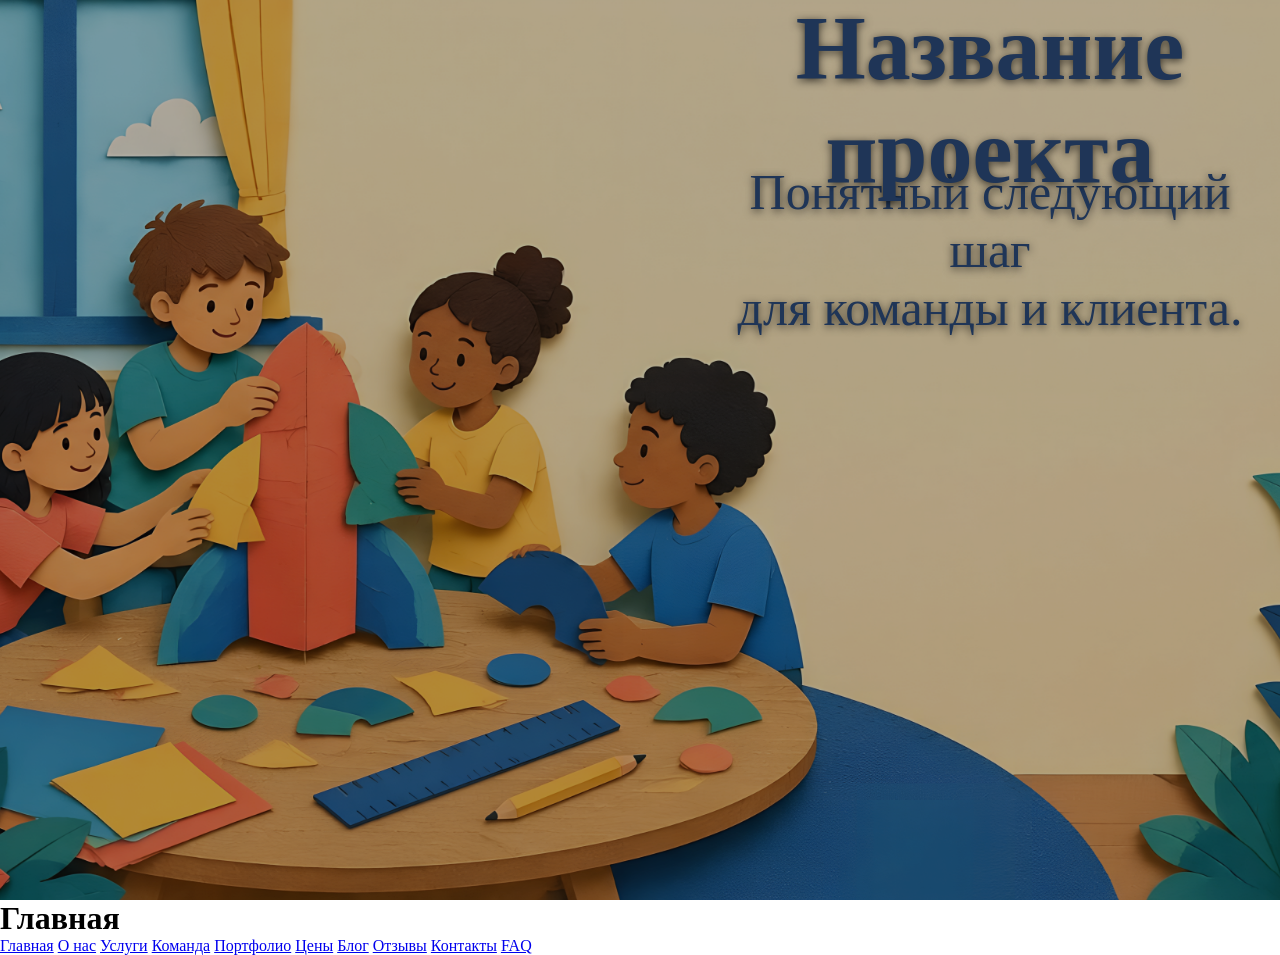
<file: index.html>
<!DOCTYPE html>
<html lang="ru">
<head>
  <meta charset="UTF-8">
  <meta name="viewport" content="width=device-width, initial-scale=1.0">
  <title>Главная</title>
  <link rel="stylesheet" href="./style.css">
</head>
<body>


  <div class="slaid__1">
  <img src="./01M7F3QNFW8REPCT6RG5Z60G9C.png" alt="" class="img"> 
  <div class="slaid__1__content">
    <h1 class="slaid__1__h1">Название проекта</h1>
    <p class="slaid__1__p">Понятный следующий <br> шаг <br> для команды и клиента.</p>
  </div>
    </div>



    

















  <h1>Главная</h1>

  <footer class="slaid1">
  <nav>
    <a href="index.html">Главная</a>
    <a href="page2.html">О нас</a>
    <a href="page3.html">Услуги</a>
    <a href="page4.html">Команда</a>
    <a href="page5.html">Портфолио</a>
    <a href="page6.html">Цены</a>
    <a href="page7.html">Блог</a>
    <a href="page8.html">Отзывы</a>
    <a href="page9.html">Контакты</a>
    <a href="page10.html">FAQ</a>
  </nav>
  </footer>

</body>
</html>
</file>
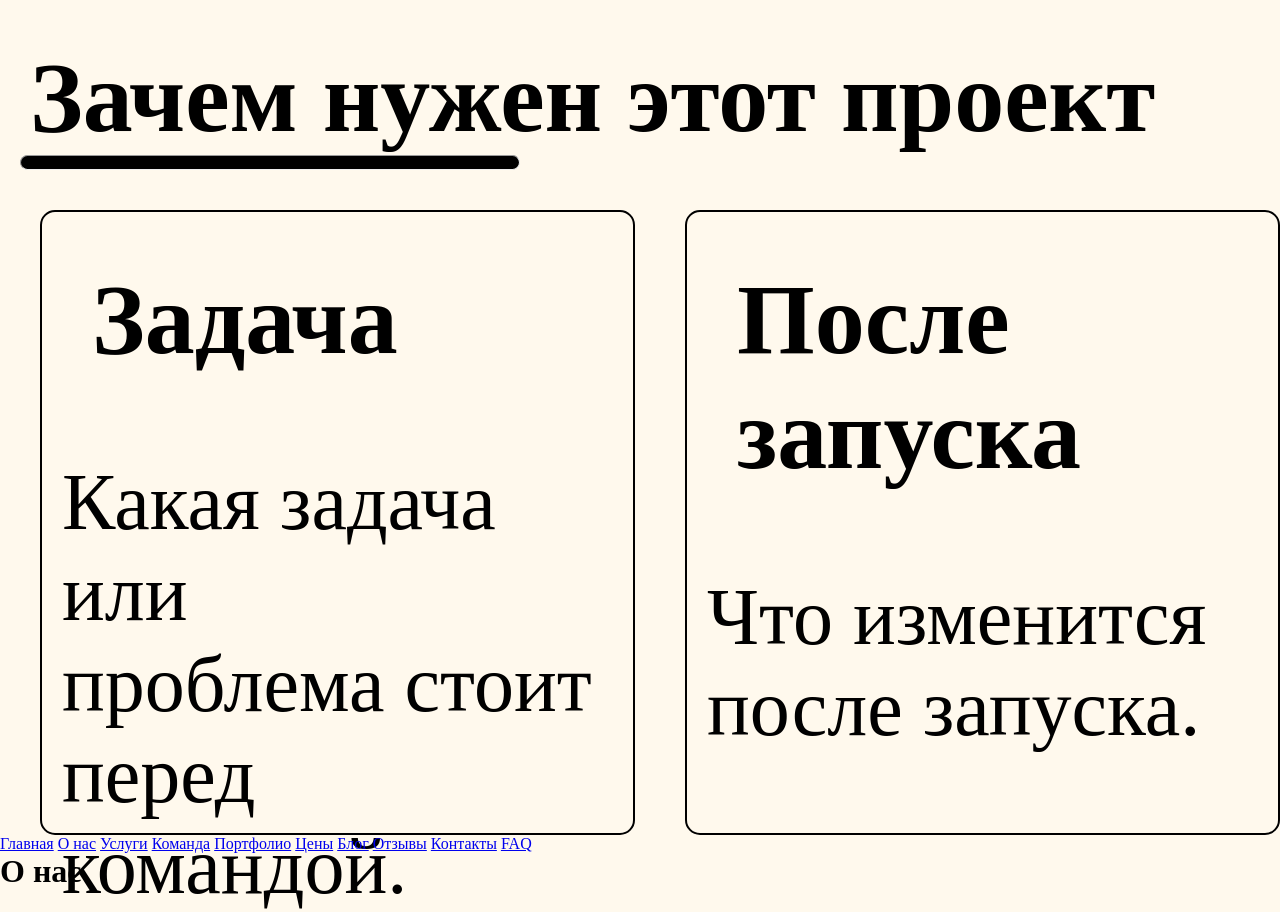
<file: page2.html>
<!DOCTYPE html>
<html lang="ru">
<head>
  <meta charset="UTF-8">
  <meta name="viewport" content="width=device-width, initial-scale=1.0">
  <title>О нас</title>
  <link rel="stylesheet" href="./style.css">
</head>
<body class="body2">



  <h1 class="name__slaid2">Зачем нужен этот проект</h1>
  <hr class="slaid1__hr">

  <div class="slaid2">
    <div class="block1">
      <h1 class="block1__heading">Задача</h1>
      <p class="block__paragraf">Какая задача или <br> проблема стоит перед <br> командой.</p>
    </div>
    <div class="block2">
      <h1 class="block2__heading2">После запуска</h1>
      <p class="block2__paragraf2">Что изменится после запуска.</p>
    </div>
  </div>


























  
  <footer class="slaid2">
  <nav>
    <a href="index.html">Главная</a>
    <a href="page2.html">О нас</a>
    <a href="page3.html">Услуги</a>
    <a href="page4.html">Команда</a>
    <a href="page5.html">Портфолио</a>
    <a href="page6.html">Цены</a>
    <a href="page7.html">Блог</a>
    <a href="page8.html">Отзывы</a>
    <a href="page9.html">Контакты</a>
    <a href="page10.html">FAQ</a>
  </nav>
  </footer>
  <h1>О нас</h1>
  
</body>
</html>
</file>
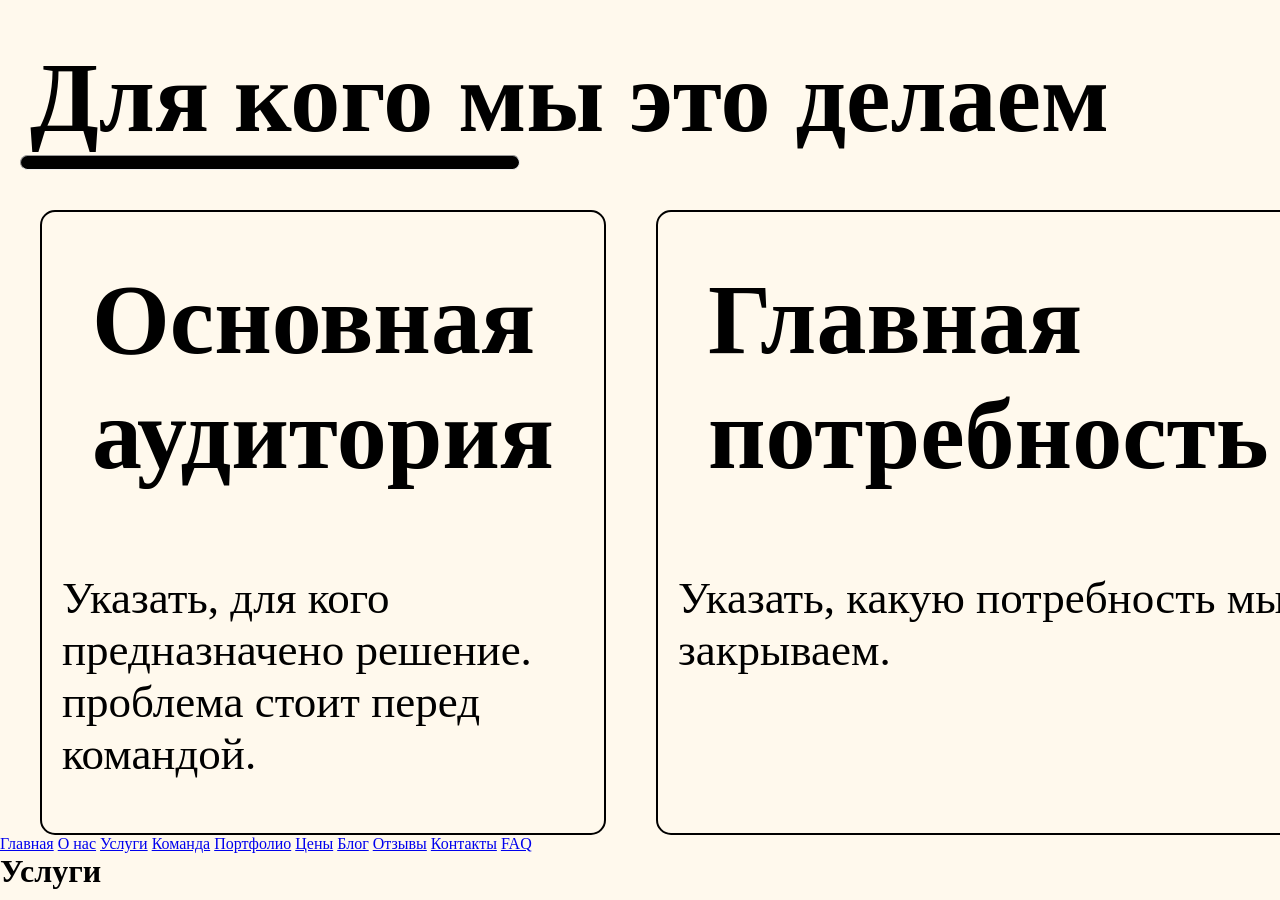
<file: page3.html>
<!DOCTYPE html>
<html lang="ru">
<head>
  <meta charset="UTF-8">
  <meta name="viewport" content="width=device-width, initial-scale=1.0">
  <title>Услуги</title>
  <link rel="stylesheet" href="./style.css">
</head>
<body class="body3">





    <h1 class="name__slaid3">Для кого мы это делаем</h1>
  <hr class="slaid3__hr">

  <div class="slaid3">
    <div class="block1__slaid3">
      <h1 class="block__heading__slaid3">Основная аудитория</h1>
      <p class="block__paragraf__slaid3">Указать, для кого <br> предназначено решение. <br> проблема стоит перед <br> командой.</p>
    </div>
    <div class="block2__slaid3">
      <h1 class="block2__heading2__slaid3">Главная потребность</h1>
      <p class="block2__paragraf2__slaid3">Указать, какую потребность мы <br> закрываем.</p>
    </div>
  </div>






















  
  <footer class="slaid3">
  <nav>
    <a href="index.html">Главная</a>
    <a href="page2.html">О нас</a>
    <a href="page3.html">Услуги</a>
    <a href="page4.html">Команда</a>
    <a href="page5.html">Портфолио</a>
    <a href="page6.html">Цены</a>
    <a href="page7.html">Блог</a>
    <a href="page8.html">Отзывы</a>
    <a href="page9.html">Контакты</a>
    <a href="page10.html">FAQ</a>
  </nav>
  </footer>
  <h1>Услуги</h1>

  
</body>
</html>
</file>
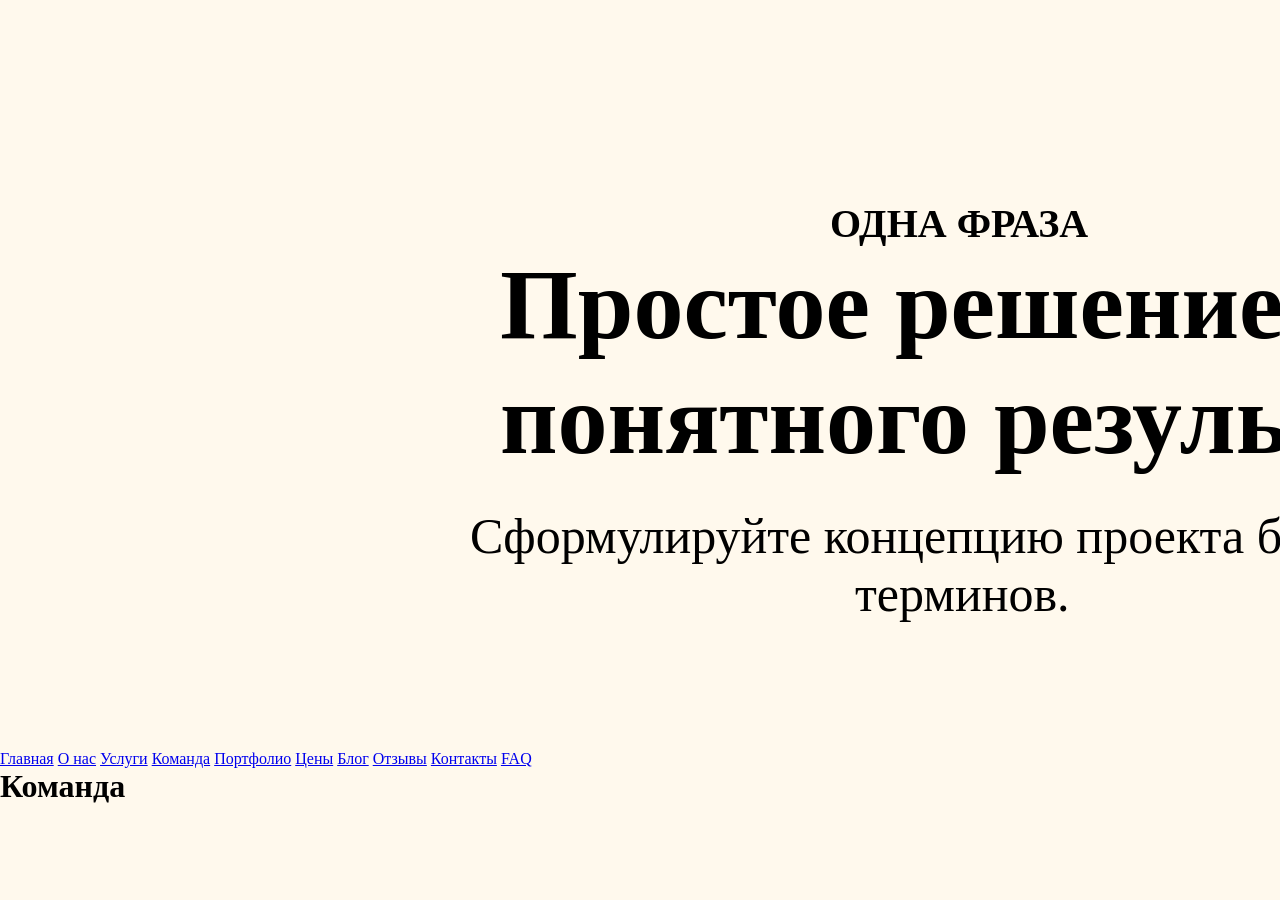
<file: page4.html>
<!DOCTYPE html>
<html lang="ru">
<head>
  <meta charset="UTF-8">
  <meta name="viewport" content="width=device-width, initial-scale=1.0">
  <title>Команда</title>
  <link rel="stylesheet" href="./style.css">
</head>
<body class="body4">


<div class="slid4">
  <h4 class="slid4__h4">ОДНА ФРАЗА</h4>
  <h1 class="slid4__h1">Простое решение для    понятного результата</h1>
  <p class="slid4__p">Сформулируйте концепцию проекта без сложных </p>
  <p class="slid4__p2">терминов.</p>
</div>

































  
   <footer class="slaid4">
  <nav>
    <a href="index.html">Главная</a>
    <a href="page2.html">О нас</a>
    <a href="page3.html">Услуги</a>
    <a href="page4.html">Команда</a>
    <a href="page5.html">Портфолио</a>
    <a href="page6.html">Цены</a>
    <a href="page7.html">Блог</a>
    <a href="page8.html">Отзывы</a>
    <a href="page9.html">Контакты</a>
    <a href="page10.html">FAQ</a>
  </nav>
  </footer>
  <h1>Команда</h1>
  
</body>
</html>
</file>
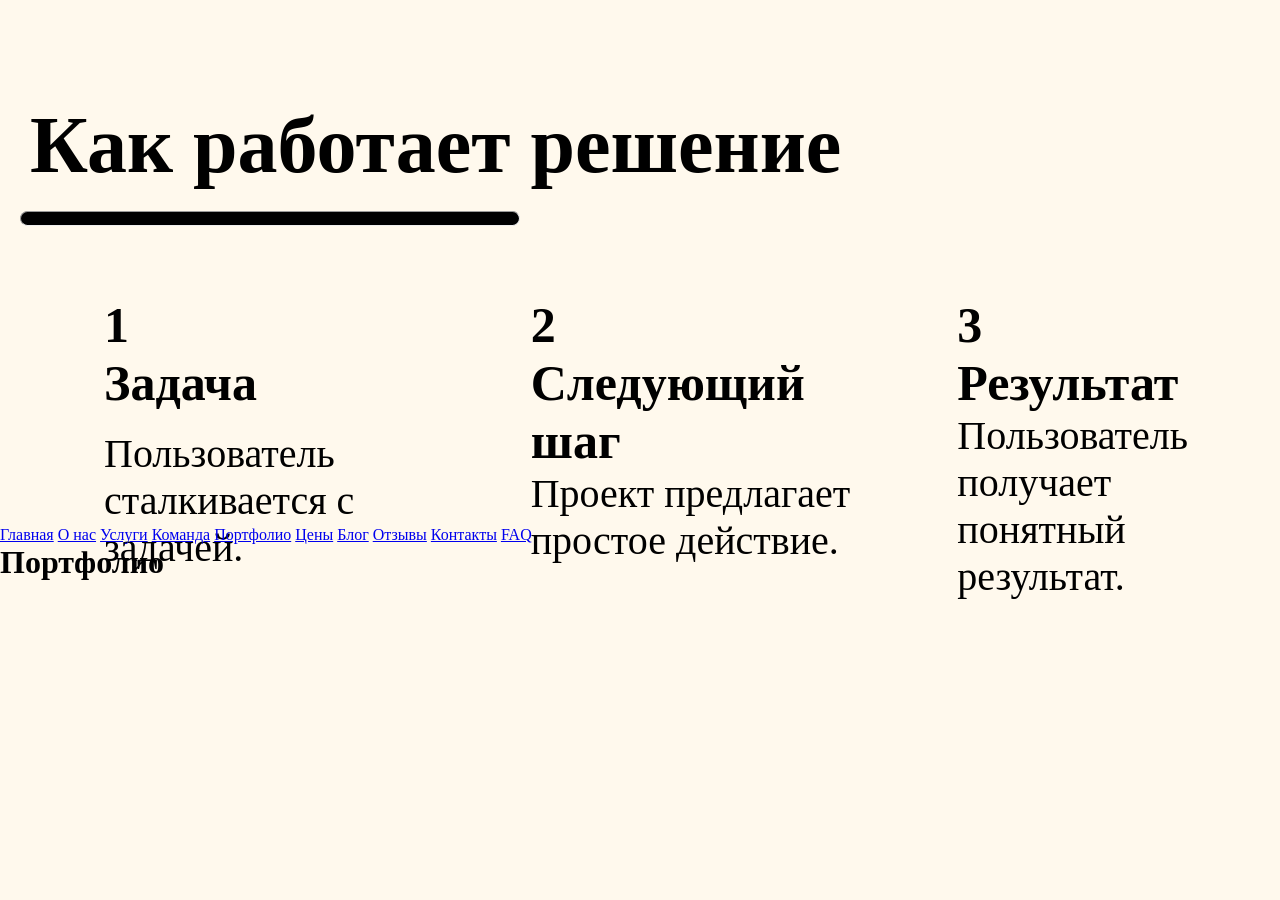
<file: page5.html>
<!DOCTYPE html>
<html lang="ru">
<head>
  <meta charset="UTF-8">
  <meta name="viewport" content="width=device-width, initial-scale=1.0">
  <title>Портфолио</title>
  <link rel="stylesheet" href="./style.css">
</head>
<body class="body5">


<h1 class="name__slaid5">Как работает решение </h1>
  <hr class="slaid5__hr">


  <div class="container__slaid5">

  <div class="block1__slaid5">
    <h1 class="heading1__slaid5">1</h1>
    
    <h1 class="heading1__slaid5">Задача</h1>
    <br>
    <p class="paragraf1__slaid5">Пользователь сталкивается с задачей.</p>
  </div>

  <div class="block2__slaid5">
    <h1 class="heading2__slaid5">2</h1>
    <h1 class="heading2__slaid5">Следующий шаг</h1>
    <p class="paragraf2__slaid5">Проект предлагает простое действие.</p>
  </div>

  <div class="block3__slaid5">
    <h1 class="heading3__slaid5">3</h1>
    <h1 class="heading3__slaid5">Результат</h1>
    <p class="paragraf3__slaid5">Пользователь получает понятный результат.</p>
  </div>

  </div>


















  
   <footer class="slaid5">
  <nav>
    <a href="index.html">Главная</a>
    <a href="page2.html">О нас</a>
    <a href="page3.html">Услуги</a>
    <a href="page4.html">Команда</a>
    <a href="page5.html">Портфолио</a>
    <a href="page6.html">Цены</a>
    <a href="page7.html">Блог</a>
    <a href="page8.html">Отзывы</a>
    <a href="page9.html">Контакты</a>
    <a href="page10.html">FAQ</a>
  </nav>
  </footer>
  <h1>Портфолио</h1>
  
</body>
</html>
</file>
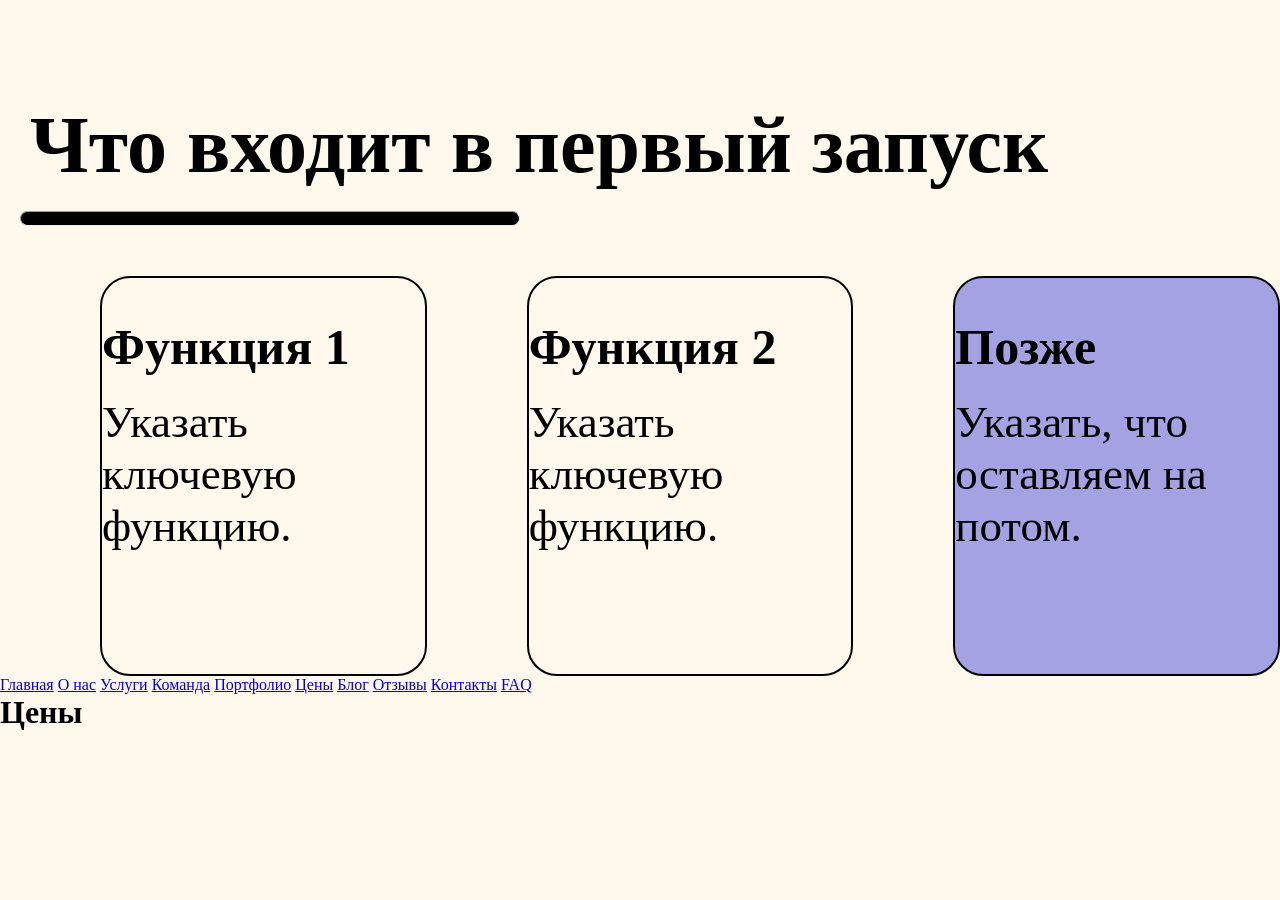
<file: page6.html>
<!DOCTYPE html>
<html lang="ru">
<head>
  <meta charset="UTF-8">
  <meta name="viewport" content="width=device-width, initial-scale=1.0">
  <title>Цены</title>
  <link rel="stylesheet" href="./style.css">
</head>
<body class="body6">


  <h1 class="name__slaid6">Что входит в первый запуск</h1>
  <hr class="slaid6__hr">

  <div class="container__slaid6">
  <div class="block1__slaid6">
    <h1 class="heading1__slaid6">Функция 1</h1>
    <p class="paragraf1__slaid6">Указать ключевую функцию.</p>
  </div>

  <div class="block2__slaid6">
    <h1 class="heading2__slaid6">Функция 2</h1>
    <p class="paragraf2__slaid6">Указать ключевую функцию.</p>
  </div>

  <div class="block3__slaid6">
    <h1 class="heading3__slaid6">Позже</h1>
    <p class="paragraf3__slaid6">Указать, что оставляем на потом.</p>
  </div>
  </div>


















  
  <footer class="slaid6">
  <nav>
    <a href="index.html">Главная</a>
    <a href="page2.html">О нас</a>
    <a href="page3.html">Услуги</a>
    <a href="page4.html">Команда</a>
    <a href="page5.html">Портфолио</a>
    <a href="page6.html">Цены</a>
    <a href="page7.html">Блог</a>
    <a href="page8.html">Отзывы</a>
    <a href="page9.html">Контакты</a>
    <a href="page10.html">FAQ</a>
  </nav>
  </footer>
  <h1>Цены</h1>
  
</body>
</html>
</file>
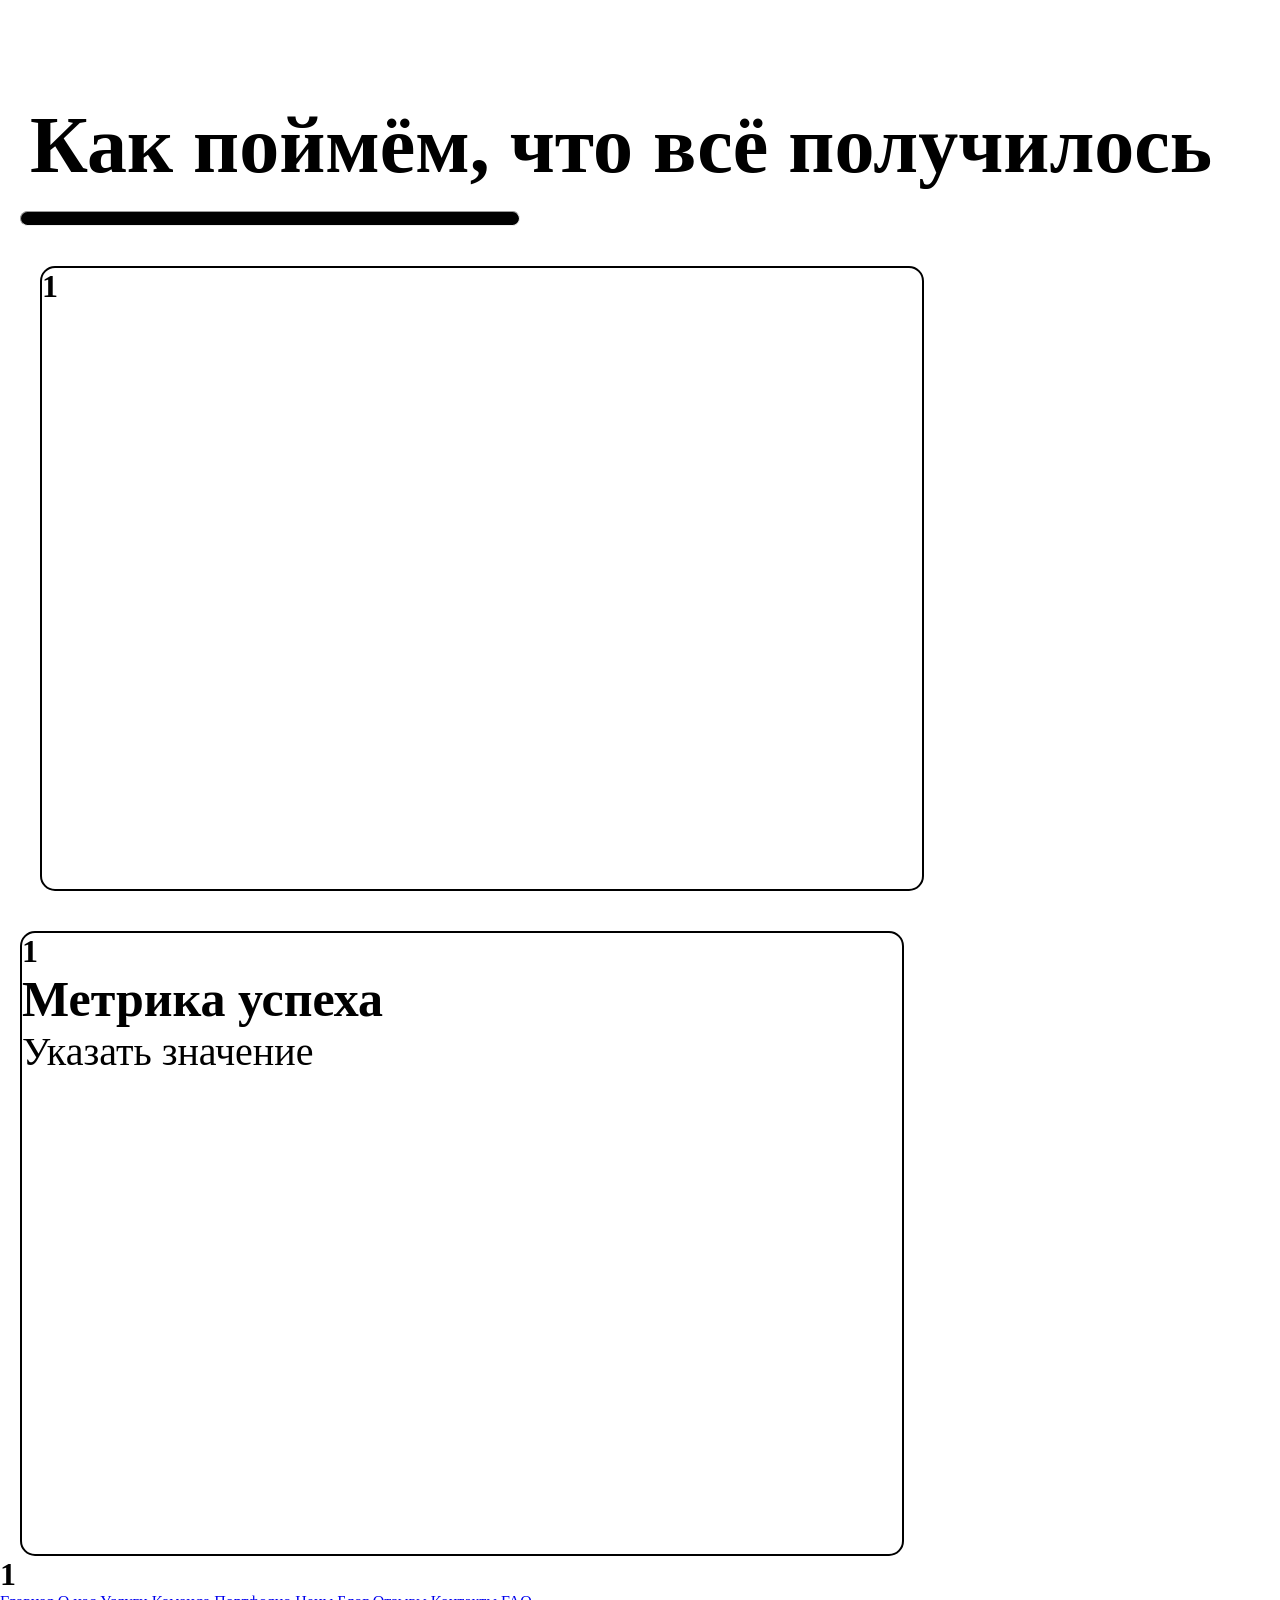
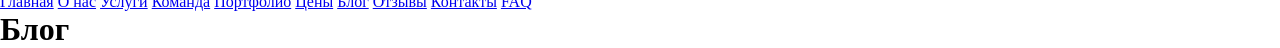
<file: page7.html>
<!DOCTYPE html>
<html lang="ru">
<head>
  <meta charset="UTF-8">
  <meta name="viewport" content="width=device-width, initial-scale=1.0">
  <title>Блог</title>
  <link rel="stylesheet" href="./style.css">
</head>
<body class="body__7">


<h1 class="name__slaid7">Как поймём, что всё получилось</h1>
  <hr class="slaid7__hr">


  <div class="block1">
    <div class="one">
      <h1>1</h1>
    </div>
    <h1 class="heading1__slaid5"></h1>
    <p class="paragraf1__slaid5"></p>
  </div>



<div class="block2">
    <div class="two">
      <h1>1</h1>
    </div>
    <h1 class="heading2__slaid5">Метрика успеха</h1>
    <p class="paragraf2__slaid5">Указать значение</p>
  </div>
  
  <div class="block">
    <div class="tree">
      <h1>1</h1>
    </div>
    <h1 class="heading2__slaid5"></h1>
    <p class="paragraf2__slaid5"></p>
  </div>









  
    <footer class="slaid7">
  <nav>
    <a href="index.html">Главная</a>
    <a href="page2.html">О нас</a>
    <a href="page3.html">Услуги</a>
    <a href="page4.html">Команда</a>
    <a href="page5.html">Портфолио</a>
    <a href="page6.html">Цены</a>
    <a href="page7.html">Блог</a>
    <a href="page8.html">Отзывы</a>
    <a href="page9.html">Контакты</a>
    <a href="page10.html">FAQ</a>
  </nav>
  </footer>
  <h1>Блог</h1>
  
</body>
</html>
</file>
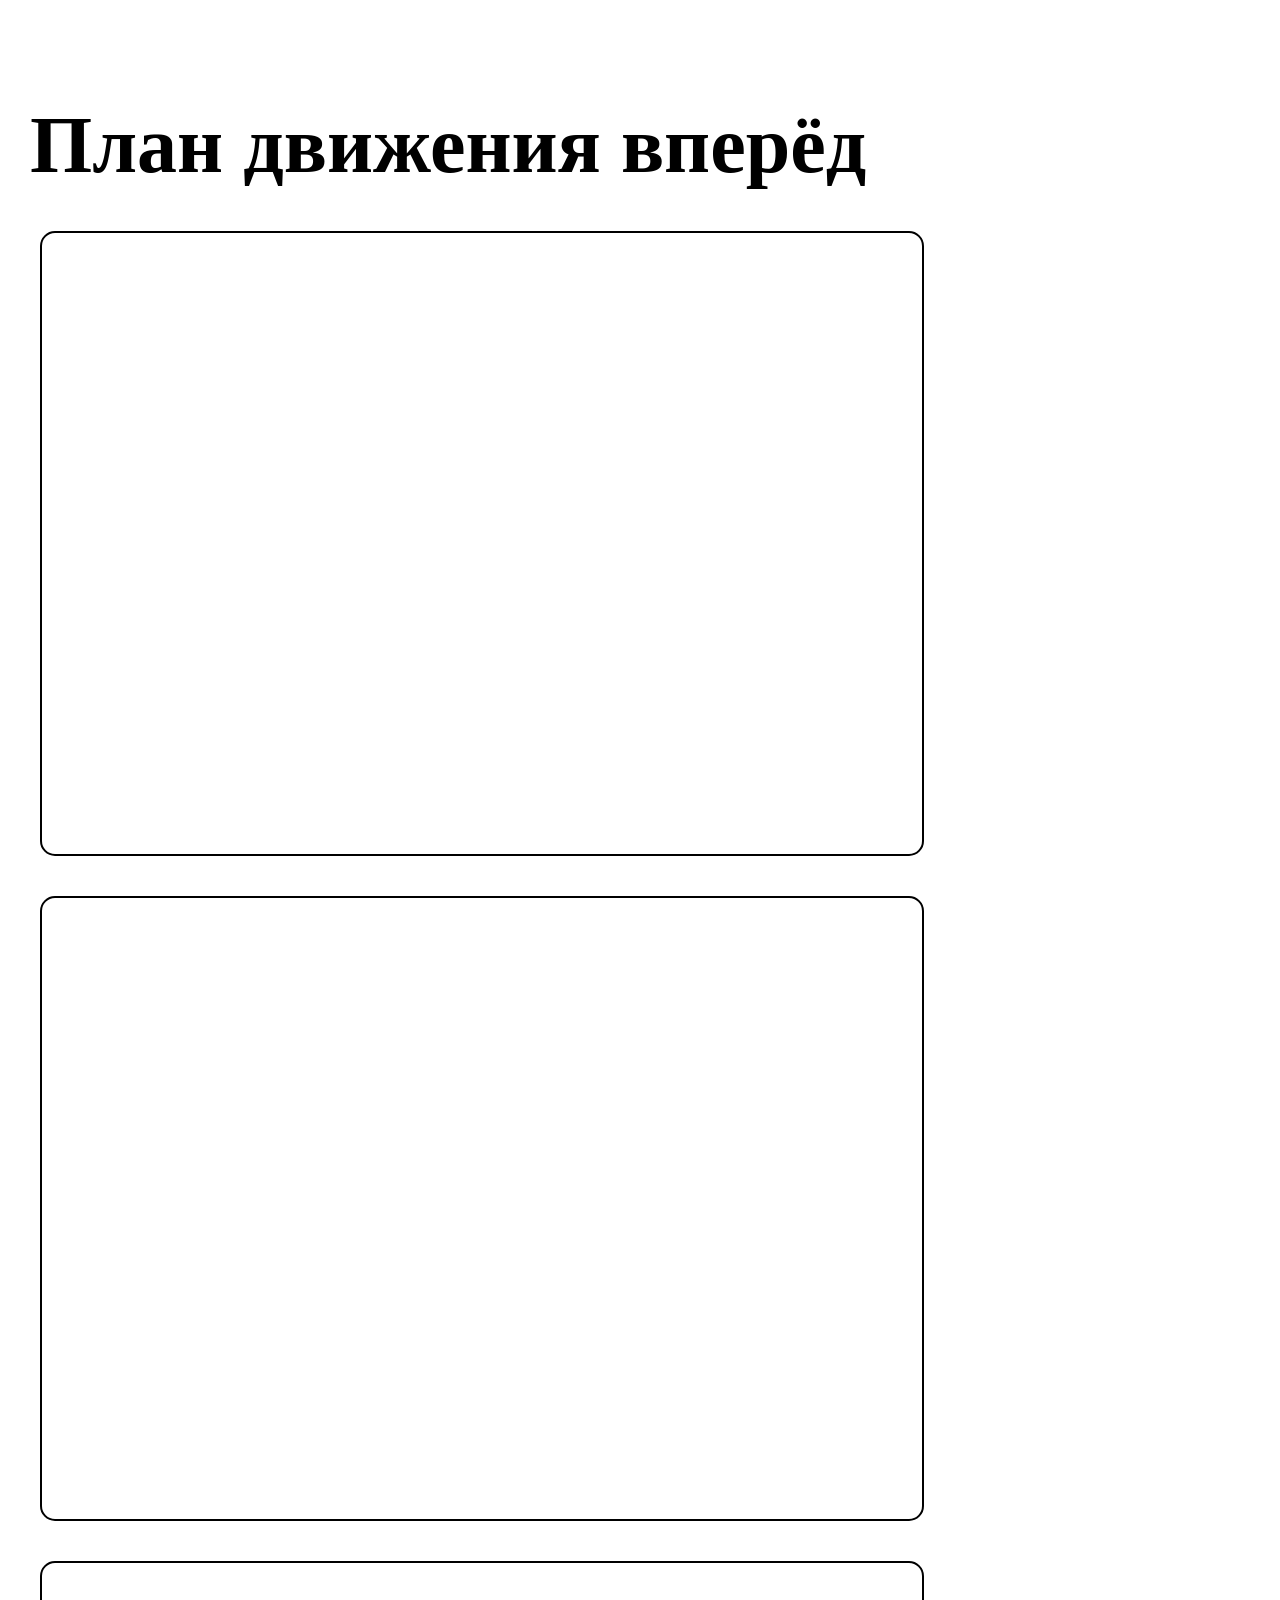
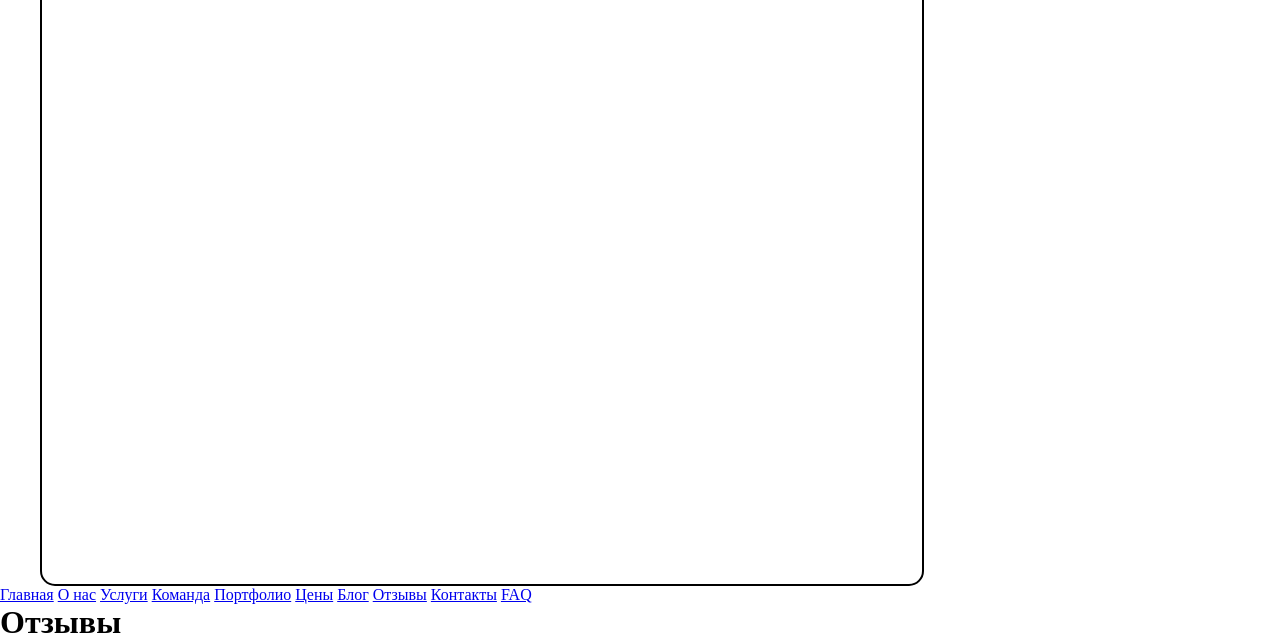
<file: page8.html>
<!DOCTYPE html>
<html lang="ru">
<head>
  <meta charset="UTF-8">
  <meta name="viewport" content="width=device-width, initial-scale=1.0">
  <title>Отзывы</title>
  <link rel="stylesheet" href="./style.css">
</head>
<body class="body8">
  
  
<h1 class="name__slaid8">План движения вперёд</h1>
  
  
  
  
  <div class="block1">
    <h1></h1>
    <h2></h2>
  </div>
  <div class="block1">
    <h1></h1>
    <h2></h2>
  </div>
  <div class="block1">
    <h1></h1>
    <h2></h2>
  </div>
  
  
  
  
  
  
  
  
  
  
  
  
  
  
  
  
  
  
  
  
  
  
  
  
  
  
  
  
  
  
  
  
    <footer class="slaid8">
  <nav>
    <a href="index.html">Главная</a>
    <a href="page2.html">О нас</a>
    <a href="page3.html">Услуги</a>
    <a href="page4.html">Команда</a>
    <a href="page5.html">Портфолио</a>
    <a href="page6.html">Цены</a>
    <a href="page7.html">Блог</a>
    <a href="page8.html">Отзывы</a>
    <a href="page9.html">Контакты</a>
    <a href="page10.html">FAQ</a>
  </nav>
  </footer>
  <h1>Отзывы</h1>
  
</body>
</html>
</file>
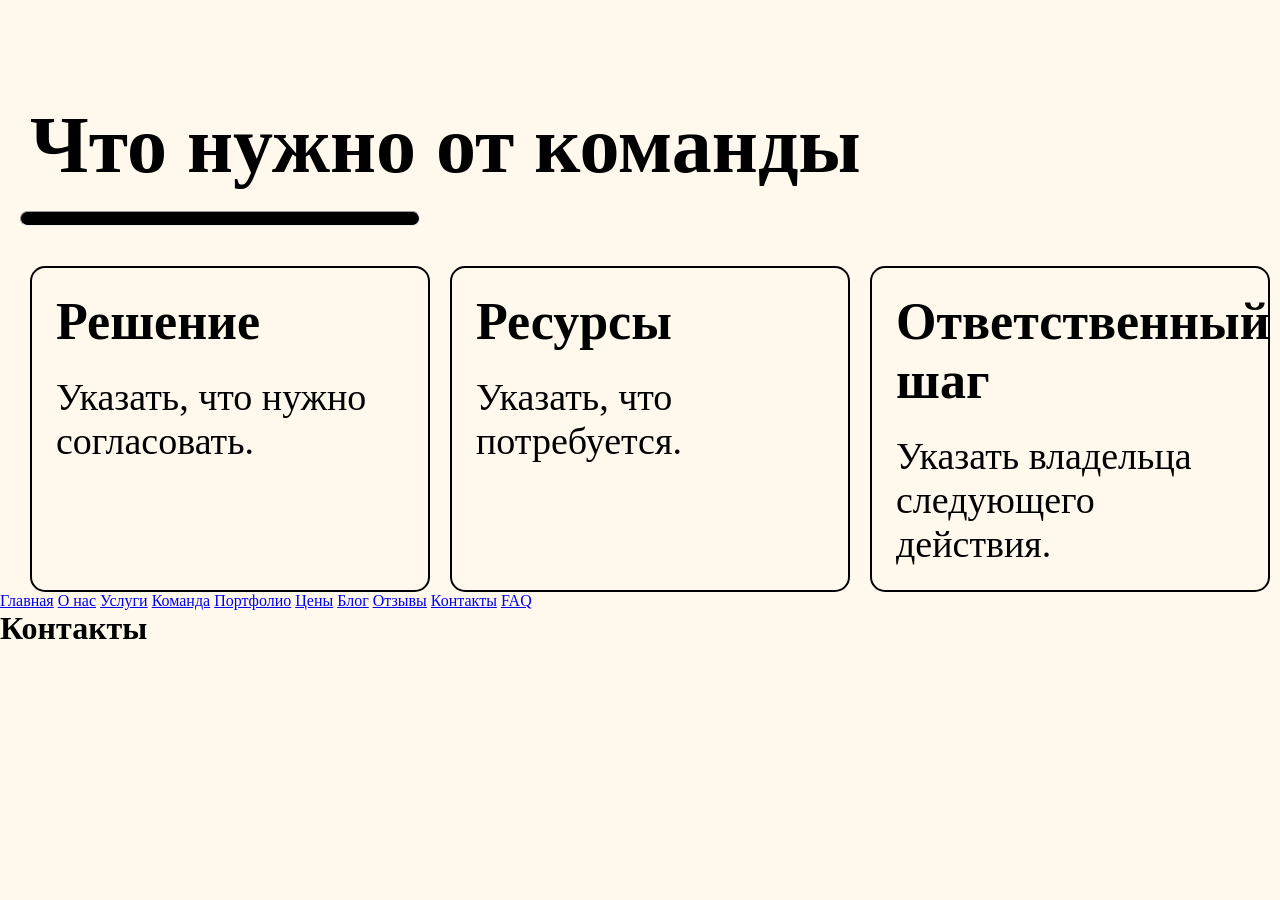
<file: page9.html>
<!DOCTYPE html>
<html lang="ru">
<head>
  <meta charset="UTF-8">
  <meta name="viewport" content="width=device-width, initial-scale=1.0">
  <title>Контакты</title>
  <link rel="stylesheet" href="./style.css">
</head>
<body class="body9">






<h1 class="name__slaid9">Что нужно от команды</h1>
  <hr class="slaid9__hr">

  <div class="container__slaid9">
    <div class="block__slaid9">
      <h1 class="block1__heading__slaid9">Решение</h1>
      <p class="block__paragraf__slaid9">Указать, что нужно согласовать.</p>
    </div>
    <div class="block2__slaid9">
      <h1 class="block2__heading2__slaid9">Ресурсы</h1>
      <p class="block2__paragraf2__slaid9">Указать, что <br> потребуется.</p>
    </div>

    <div class="block3__slaid9">
      <h1 class="block3__heading3__slaid9">Ответственный шаг</h1>
      <p class="block3__paragraf3__slaid9">Указать владельца следующего действия.</p>
    </div>
  </div>
































  
  <footer class="slaid9">
  <nav>
    <a href="index.html">Главная</a>
    <a href="page2.html">О нас</a>
    <a href="page3.html">Услуги</a>
    <a href="page4.html">Команда</a>
    <a href="page5.html">Портфолио</a>
    <a href="page6.html">Цены</a>
    <a href="page7.html">Блог</a>
    <a href="page8.html">Отзывы</a>
    <a href="page9.html">Контакты</a>
    <a href="page10.html">FAQ</a>
  </nav>
  </footer>
  <h1>Контакты</h1>
  
</body>
</html>
</file>
<file: style.css>
*{
    margin: 0;
    padding: 0;
    box-sizing: border-box;
}

body{}

.img{
    display: block;
    width: 100%;
    height: 100vh;
    object-fit: cover;
}

.slaid__1{
    position: relative;
    min-height: 100vh;
    overflow: hidden;
}

.slaid__1::after{
    content: "";
    position: absolute;
    inset: 0;
    background: rgba(0, 0, 0, 0.3);
}

.slaid__1__content{
    position: absolute;
    inset: 0;
    z-index: 1;
    display: flex;
    flex-direction: column;
    justify-content: center;
    align-items: center;
    padding: 24px;
    color: #1F3557;
    text-align: center;
    text-shadow: 0 2px 8px rgba(0, 0, 0, 0.7);
}

.slaid__1__h1{
    margin-bottom: 700px;
    margin-left: 700px;
    position: absolute;
    font-size: 90px;
}

.slaid__1__p{
    max-width: 600px;
    margin-bottom: 400px;
    margin-left: 700px;
    font-size: 50px;
}

.slaid2{
    display: flex;
    gap: 30px;
}

.body2{
    background-color: #FFF9ED;
}

.name__slaid2{
    font-size: 100px;
    margin-top: 40px;
    margin-left: 30px;
}

.slaid1__hr{
    font-size: 0px;
    width: 500px;
    height: 15px;
    margin-left: 20px;
    background-color: black;
    border-radius: 15px;
}

.block1{
    width: 884px;
    height: 625px;
    border: 2px solid black;
    border-radius: 15px;
    margin-left: 40px;
    margin-top: 40px;
}

.block1__heading{
    font-size: 100px;
    margin-top: 800px;
    margin: 50px;
}

.block__paragraf{
    font-size: 80px;
    margin-left: 20px;
    margin-top: 80px;
}

.block2{
    width: 884px;
    height: 625px;
    border: 2px solid black;
    border-radius: 15px;
    margin-left: 20px;
    margin-top: 40px;
}

.block2__heading2{
    font-size: 100px;
    margin-top: 800px;
    margin: 50px;
}

.block2__paragraf2{
    font-size: 80px;
    margin-left: 20px;
    margin-top: 80px;
}

.slaid3{
    display: flex;
    gap: 30px;
}

.body3{
    background-color: #FFF9ED;
}

.name__slaid3{
    font-size: 100px;
    margin-top: 40px;
    margin-left: 30px;
}

.slaid3__hr{
    font-size: 0px;
    width: 500px;
    height: 15px;
    margin-left: 20px;
    background-color: black;
    border-radius: 15px;
}

.block1__slaid3{
    width: 884px;
    height: 625px;
    border: 2px solid black;
    border-radius: 15px;
    margin-left: 40px;
    margin-top: 40px;
}

.block__heading__slaid3{
    font-size: 100px;
    margin-top: 800px;
    margin: 50px;
}

.block__paragraf__slaid3{
    font-size: 45px;
    margin-left: 20px;
    margin-top: 80px;
}

.block2__slaid3{
    width: 884px;
    height: 625px;
    border: 2px solid black;
    border-radius: 15px;
    margin-left: 20px;
    margin-top: 40px;
}

.block2__heading2__slaid3{
    font-size: 100px;
    margin-top: 800px;
    margin: 50px;
}

.block2__paragraf2__slaid3{
    font-size: 45px;
    margin-left: 20px;
    margin-top: 80px;
}


.body4{
    background-color: #FFF9ED;
}

.slid4{
    width: 1200px;
    height: 550px;
    display: block;
    margin-top: 200px;
    margin-left: 400px;
}

.slid4__h4{
     font-size: 40px;
     margin-left: 430px;
}

.slid4__h1{
     font-size: 100px;
     margin-left: 100px;
}

.slid4__p{
     font-size: 50px;
     margin-left: 70px;
     margin-top: 30px;
}


.slid4__p2{
     font-size: 50px;
     margin-left: 455px;
}

.body5{
    background-color: #FFF9ED;
}

.container__slaid5{
    display: flex;
}

.name__slaid5{
    font-size: 80px;
    margin-top: 100px;
    margin-left: 30px;
}

.slaid5__hr{
    font-size: 0px;
    width: 500px;
    height: 15px;
    margin-left: 20px;
    margin-top: 20px;
    background-color: black;
    border-radius: 15px;
}

.block1__slaid5{
    width: 477px;
    height: 230px;
    margin-top: 70px;
    margin-left: 104px;
}

.heading1__slaid5{
    font-size: 50px;
}

.paragraf1__slaid5{
    font-size: 40px;
}


.name__slaid5{
    font-size: 80px;
    margin-top: 100px;
    margin-left: 30px;
}

.slaid5__hr{
    font-size: 0px;
    width: 500px;
    height: 15px;
    margin-left: 20px;
    margin-top: 20px;
    background-color: black;
    border-radius: 15px;
}

.block2__slaid5{
    width: 477px;
    height: 230px;
    margin-top: 70px;
    margin-left: 104px;
}

.heading2__slaid5{
    font-size: 50px;
}

.paragraf2__slaid5{
    font-size: 40px;
}



.block3__slaid5{
    width: 477px;
    height: 230px;
    margin-top: 70px;
    margin-left: 104px;
}

.heading3__slaid5{
    font-size: 50px;
}

.paragraf3__slaid5{
    font-size: 40px;
}

.name__slaid6{
    font-size: 80px;
    margin-top: 100px;
    margin-left: 30px;
}

.slaid6__hr{
    font-size: 0px;
    width: 500px;
    height: 15px;
    margin-left: 20px;
    margin-top: 20px;
    background-color: black;
    border-radius: 15px;
}


.name__slaid7{
    font-size: 80px;
    margin-top: 100px;
    margin-left: 30px;
}

.slaid7__hr{
    font-size: 0px;
    width: 500px;
    height: 15px;
    margin-left: 20px;
    margin-top: 20px;
    background-color: black;
    border-radius: 15px;
}

.body9{
    background-color: #FFF9ED;
}


.name__slaid8{
    font-size: 80px;
    margin-top: 100px;
    margin-left: 30px;
}


.container__slaid9{
    display: flex;
    justify-content: center;
    gap: 20px;
    width: calc(100% - 40px);
    max-width: 1440px;
    margin-top: 40px ;
    margin-left: 30px;
}

.slaid9__hr{
    font-size: 0px;
    width: 400px;
    height: 15px;
    margin-left: 20px;
    margin-top: 20px;
    background-color: black;
    border-radius: 15px;
}

.name__slaid9{
    font-size: 80px;
    margin-top: 100px;
    margin-left: 30px;
}

.block__slaid9,
.block2__slaid9,
.block3__slaid9{
    flex: 1;
    min-width: 0;
    min-height: 300px;
    padding: 24px;
    border: 2px solid black;
    border-radius: 15px;
}

.container__slaid9 h1{
    font-size: 52px;
    margin: 0 0 24px;
}

.container__slaid9 p{
    font-size: 38px;
    margin: 0;
}


.body6{
    background-color: #FFF9ED;
}

.container__slaid6{
    display: flex;
}

.block1__slaid6{
    width: 500px;
    height: 400px;
    border: 2px solid black;
    margin-top: 50px;
    margin-left: 100px;
    border-radius: 30px;
}

.heading1__slaid6{
    font-size: 50px;
    margin-top: 40px;
    
}

.paragraf1__slaid6{
    font-size: 45px;
    margin-top: 20px;
}



.block2__slaid6{
    width: 500px;
    height: 400px;
    border: 2px solid black;
    margin-top: 50px;
    margin-left: 100px;
    border-radius: 30px;

}

.heading2__slaid6{
    font-size: 50px;
    margin-top: 40px;
}

.paragraf2__slaid6{
    font-size: 45px;
    margin-top: 20px;
}




.block3__slaid6{
    width: 500px;
    height: 400px;
    border: 2px solid black;
    margin-top: 50px;
    margin-left: 100px;
    background-color: rgba(70, 70, 219, 0.486);
    border-radius: 30px;

}

.heading3__slaid6{
    font-size: 50px;
    margin-top: 40px;
}

.paragraf3__slaid6{
    font-size: 45px;
    margin-top: 20px;
}
</file>
